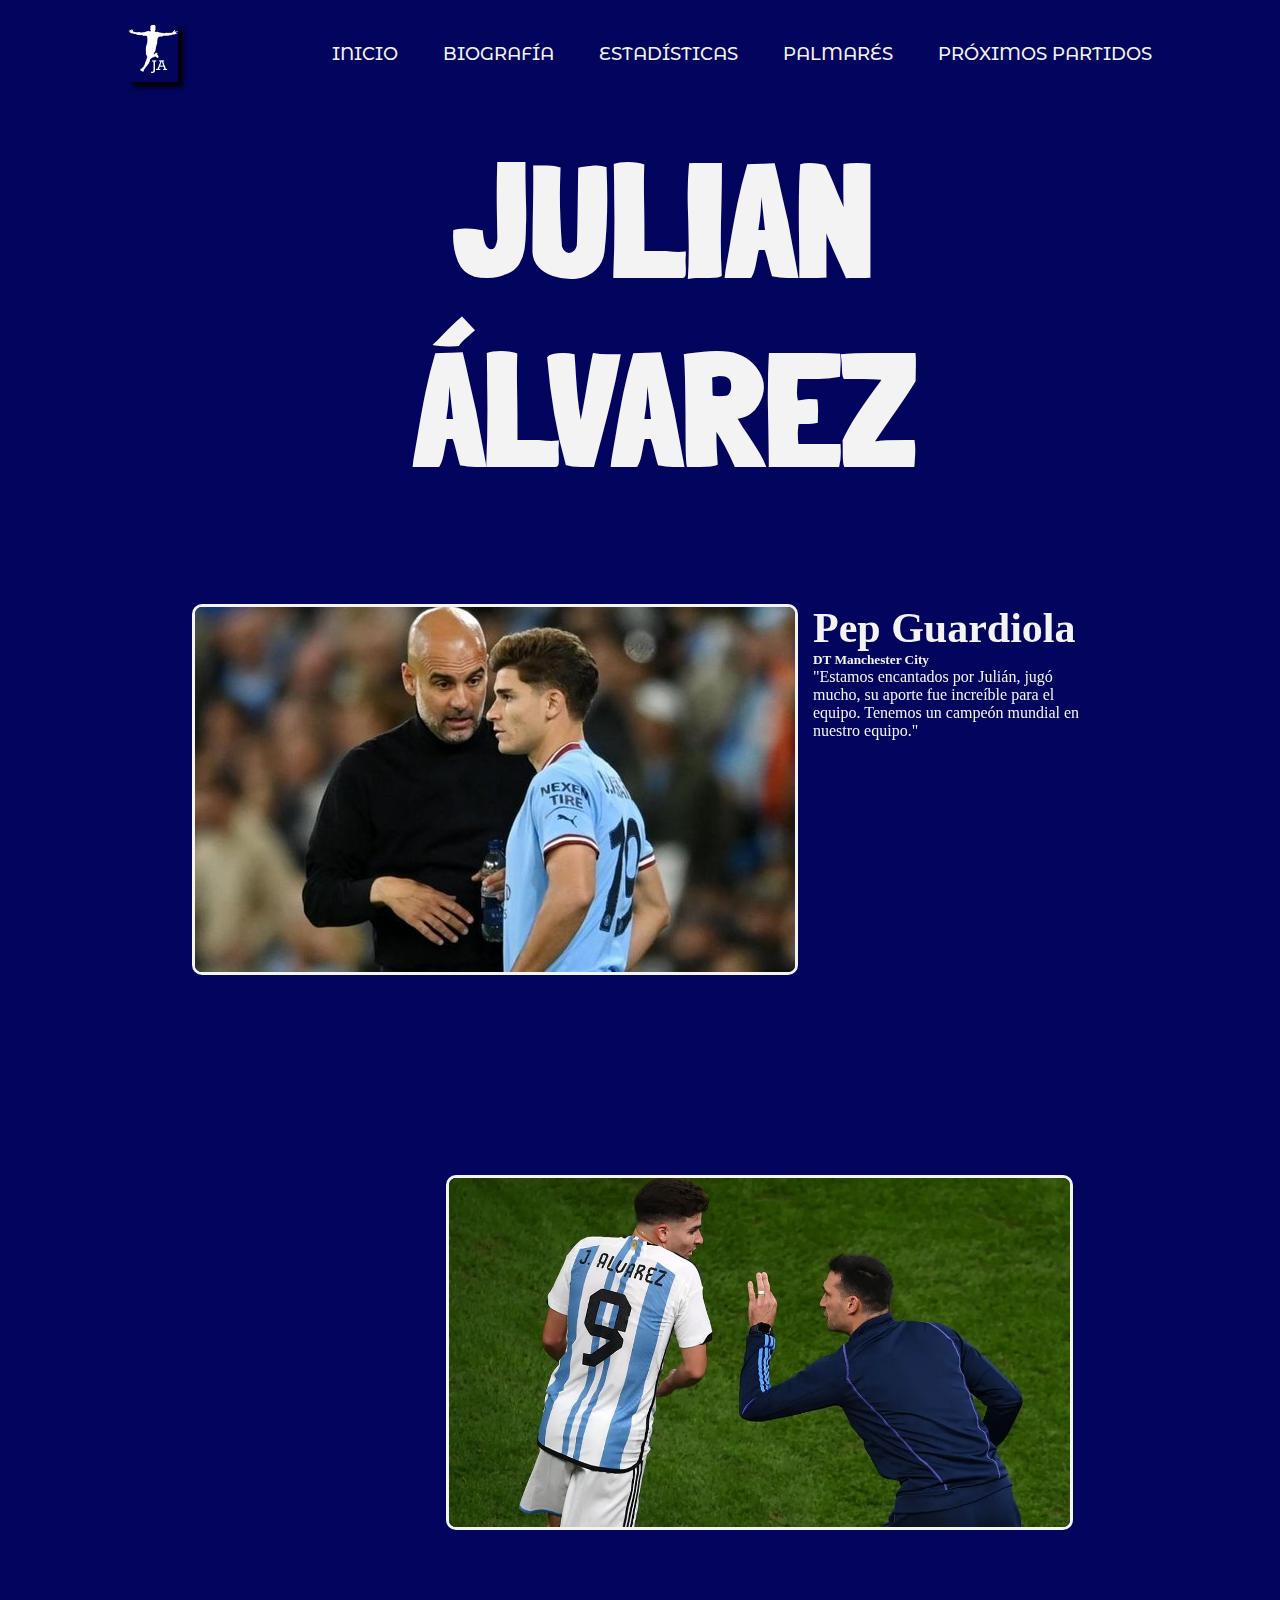
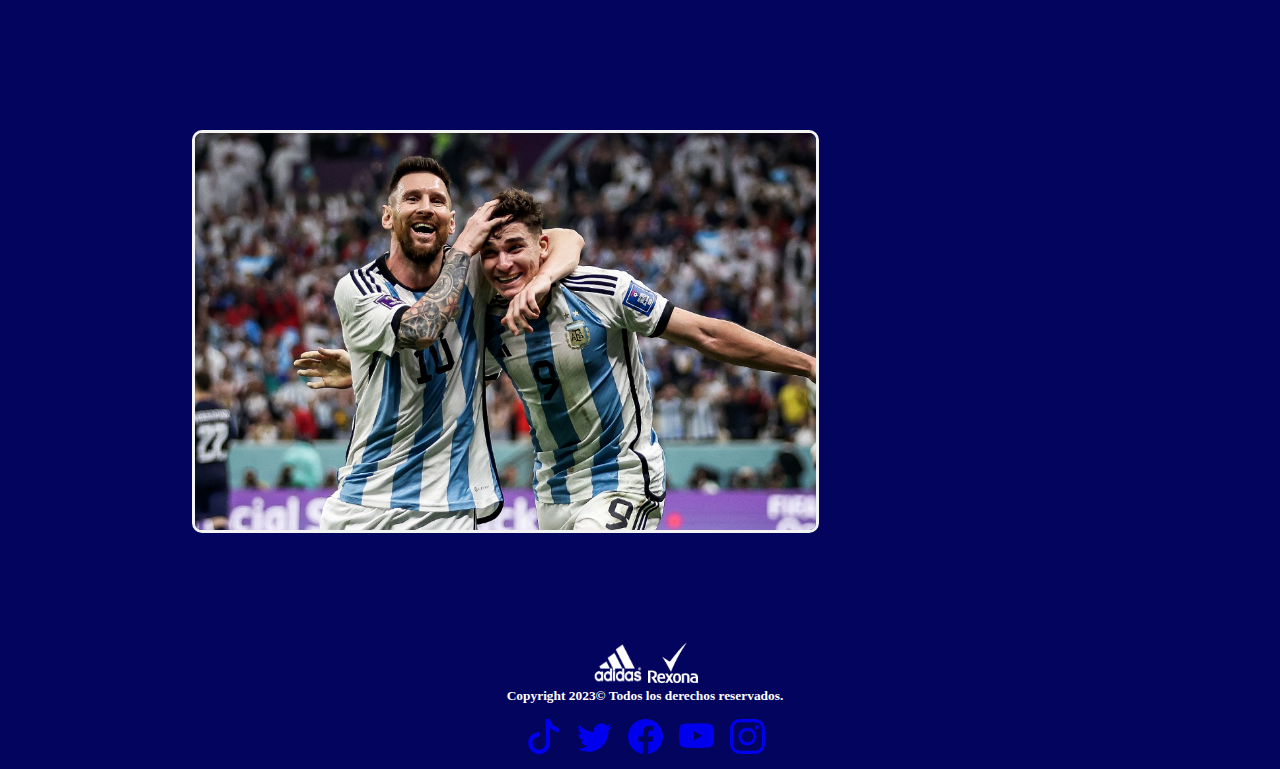
<file: index.html>
<!DOCTYPE html>
<html lang="en">
<head>
    <meta charset="UTF-8">
    <meta name="viewport" content="width=device-width, initial-scale=1.0">
    <title>Julian Alvarez-Pagina Oficial</title>
    <meta name="description" content="Futbolista argentino campeon de todo.">
    <meta name="keywords" content="Argentina Goleador Campeon del Mundo Selección Futbol Delantero River Manchester City.">
    <link rel="shortcut icon" href="./img/figurajulian1.png" type="image/x-icon">
    <link href="https://cdn.jsdelivr.net/npm/bootstrap@5.3.1/dist/css/bootstrap.min.css" rel="stylesheet" integrity="sha384-4bw+/aepP/YC94hEpVNVgiZdgIC5+VKNBQNGCHeKRQN+PtmoHDEXuppvnDJzQIu9" crossorigin="anonymous">
    <link href='https://unpkg.com/boxicons@2.1.4/css/boxicons.min.css' rel='stylesheet'>
    <link href="https://unpkg.com/aos@2.3.1/dist/aos.css" rel="stylesheet">
    <link rel="stylesheet" href="./css/estilo.css">
    
</head>

<body>
<header class="menu">         <!--menu-->
        <a href="./index.html" class="figuralogo" data-aos="flip-left"><img src="./img/figurajulian1-removebg-preview.png" width="50px" height="50px" alt="logo Julian"></a>

        <input type="checkbox" id="check">
        <label for="check" class="icons">
            <i class='bx bx-menu' style='color:#ffffff' id="menu-icon" ></i>
            <i class='bx bx-x' style='color:#ffffff' id="close-icon"></i>
        </label>

        <nav class="navbar">
            <a class="item1" href="./index.html" style="--i:0">INICIO</a>
            <a class="item2" href="pages/biografia.html" style="--i:1">BIOGRAFÍA</a>
            <a class="item3" href="pages/estadisticas.html" style="--i:2">ESTADÍSTICAS</a>
            <a class="item4" href="pages/palmares.html" style="--i:3">PALMARÉS</a>
            <a class="item5" href="./pages/proximospartidos.html" style="--i:4">PRÓXIMOS PARTIDOS</a>




        </nav>
</header>      <!--fin de menu-->



<main class="pag1">          <!--titulo-->  
    <a href="./index.html"><button  class="titulo" data-aos="fade-up"
    data-aos-duration="3000" ><h1>JULIAN <br>ÁLVAREZ</h1></button></a>


    <div class="nombre" data-aos="fade-down">
        <img class="guardiola" src="./img/julianguardiola.jpg" alt="JulianAlvaarezyGuardiola">
        <div class="elogios" data-aos="fade-down">
            <h2>Pep Guardiola</h2><h5>DT Manchester City</h5>
            <p>"Estamos encantados por Julián, jugó mucho, su aporte fue increíble para el equipo. Tenemos un campeón mundial en nuestro equipo."</p>
        </div>
    </div>
    <div class="nombre">    
        <img class="scaloni" src="./img/julianscaloni.jpg" alt="JulianAlvarezyScaloni">
        <div class="elogios" data-aos="fade-down">
            <h2>Lionel Scaloni</h2><h5>DT Selección Argentina</h5>
            <p>"Sería bueno que todos los chicos se copien de él, la manera en que trabaja, la humildad que tiene."</p>
        </div>
    </div>
    <div class="nombre">    
        <img class="messi" src="./img/julian y messi.jpg" alt="JulianAlvarexyLionelMessi">
        <div class="elogios" data-aos="fade-down">
            <h2>Lionel Messi</h2><h5>Capitán Selección Argentina</h5>
            <p>"Es un crack. En este último tiempo dio un paso adelante y el crecimiento que tuvo fue extraordinario. Nadie se esperaba que en el Mundial hiciera lo que hizo y fue increíble lo que nos dio y lo que nos ayudó".</p>
        </div>
    </div>
    </div>
</main>          <!--fin del titulo-->



<footer>                 <!--pie de pagina-->
    <nav class="footer">

        <div class="logomarcas">
            <a href="https://www.adidas.com.ar/"><img src="./img/logoAdidas.png" width="50px" height="40px" alt="Logo de adidas"></a>
            <a href="https://www.rexona.com/ar/"><img src="./img/logoRexona.png" width="50px" height="40px" alt="Logo de rexona"></a>
            <h6>Copyright 2023© Todos los derechos reservados.</h6>
        </div>

    <div>
        <ul class="logosapp">
            
            <li>
                <a href="https://www.tiktok.com/@clubalvarez_"><svg xmlns="http://www.w3.org/2000/svg" width="35" height="35" fill="currentColor" class="bi bi-tiktok" viewBox="0 0 16 16">
                    <path d="M9 0h1.98c.144.715.54 1.617 1.235 2.512C12.895 3.389 13.797 4 15 4v2c-1.753 0-3.07-.814-4-1.829V11a5 5 0 1 1-5-5v2a3 3 0 1 0 3 3V0Z"/>
                </svg></a>
            </li>
            <li>
                <a href="https://twitter.com/julianalvarezzz?lang=es"><svg xmlns="http://www.w3.org/2000/svg" width="35" height="35" fill="currentColor" class="bi bi-twitter" viewBox="0 0 16 16">
                    <path d="M5.026 15c6.038 0 9.341-5.003 9.341-9.334 0-.14 0-.282-.006-.422A6.685 6.685 0 0 0 16 3.542a6.658 6.658 0 0 1-1.889.518 3.301 3.301 0 0 0 1.447-1.817 6.533 6.533 0 0 1-2.087.793A3.286 3.286 0 0 0 7.875 6.03a9.325 9.325 0 0 1-6.767-3.429 3.289 3.289 0 0 0 1.018 4.382A3.323 3.323 0 0 1 .64 6.575v.045a3.288 3.288 0 0 0 2.632 3.218 3.203 3.203 0 0 1-.865.115 3.23 3.23 0 0 1-.614-.057 3.283 3.283 0 0 0 3.067 2.277A6.588 6.588 0 0 1 .78 13.58a6.32 6.32 0 0 1-.78-.045A9.344 9.344 0 0 0 5.026 15z"/>
                </svg></a>
            </li>
            <li>
                <a href="https://www.facebook.com/JulianAlvarez19.Official/"><svg xmlns="http://www.w3.org/2000/svg" width="35" height="35" fill="currentColor" class="bi bi-facebook" viewBox="0 0 16 16">
                    <path d="M16 8.049c0-4.446-3.582-8.05-8-8.05C3.58 0-.002 3.603-.002 8.05c0 4.017 2.926 7.347 6.75 7.951v-5.625h-2.03V8.05H6.75V6.275c0-2.017 1.195-3.131 3.022-3.131.876 0 1.791.157 1.791.157v1.98h-1.009c-.993 0-1.303.621-1.303 1.258v1.51h2.218l-.354 2.326H9.25V16c3.824-.604 6.75-3.934 6.75-7.951z"/>
                </svg></a>
            </li>
            <li>
                <a href="https://www.youtube.com/watch?v=w5IoDErs3Mg"><svg xmlns="http://www.w3.org/2000/svg" width="35" height="35" fill="currentColor" class="bi bi-youtube" viewBox="0 0 16 16">
                    <path d="M8.051 1.999h.089c.822.003 4.987.033 6.11.335a2.01 2.01 0 0 1 1.415 1.42c.101.38.172.883.22 1.402l.01.104.022.26.008.104c.065.914.073 1.77.074 1.957v.075c-.001.194-.01 1.108-.082 2.06l-.008.105-.009.104c-.05.572-.124 1.14-.235 1.558a2.007 2.007 0 0 1-1.415 1.42c-1.16.312-5.569.334-6.18.335h-.142c-.309 0-1.587-.006-2.927-.052l-.17-.006-.087-.004-.171-.007-.171-.007c-1.11-.049-2.167-.128-2.654-.26a2.007 2.007 0 0 1-1.415-1.419c-.111-.417-.185-.986-.235-1.558L.09 9.82l-.008-.104A31.4 31.4 0 0 1 0 7.68v-.123c.002-.215.01-.958.064-1.778l.007-.103.003-.052.008-.104.022-.26.01-.104c.048-.519.119-1.023.22-1.402a2.007 2.007 0 0 1 1.415-1.42c.487-.13 1.544-.21 2.654-.26l.17-.007.172-.006.086-.003.171-.007A99.788 99.788 0 0 1 7.858 2h.193zM6.4 5.209v4.818l4.157-2.408L6.4 5.209z"/>
                </svg></a>
            </li>
            <li>
                <a href="https://www.instagram.com/juliaanalvarez/?hl=es"><svg xmlns="http://www.w3.org/2000/svg" width="35" height="35" fill="currentColor" class="bi bi-instagram" viewBox="0 0 16 16">
                    <path d="M8 0C5.829 0 5.556.01 4.703.048 3.85.088 3.269.222 2.76.42a3.917 3.917 0 0 0-1.417.923A3.927 3.927 0 0 0 .42 2.76C.222 3.268.087 3.85.048 4.7.01 5.555 0 5.827 0 8.001c0 2.172.01 2.444.048 3.297.04.852.174 1.433.372 1.942.205.526.478.972.923 1.417.444.445.89.719 1.416.923.51.198 1.09.333 1.942.372C5.555 15.99 5.827 16 8 16s2.444-.01 3.298-.048c.851-.04 1.434-.174 1.943-.372a3.916 3.916 0 0 0 1.416-.923c.445-.445.718-.891.923-1.417.197-.509.332-1.09.372-1.942C15.99 10.445 16 10.173 16 8s-.01-2.445-.048-3.299c-.04-.851-.175-1.433-.372-1.941a3.926 3.926 0 0 0-.923-1.417A3.911 3.911 0 0 0 13.24.42c-.51-.198-1.092-.333-1.943-.372C10.443.01 10.172 0 7.998 0h.003zm-.717 1.442h.718c2.136 0 2.389.007 3.232.046.78.035 1.204.166 1.486.275.373.145.64.319.92.599.28.28.453.546.598.92.11.281.24.705.275 1.485.039.843.047 1.096.047 3.231s-.008 2.389-.047 3.232c-.035.78-.166 1.203-.275 1.485a2.47 2.47 0 0 1-.599.919c-.28.28-.546.453-.92.598-.28.11-.704.24-1.485.276-.843.038-1.096.047-3.232.047s-2.39-.009-3.233-.047c-.78-.036-1.203-.166-1.485-.276a2.478 2.478 0 0 1-.92-.598 2.48 2.48 0 0 1-.6-.92c-.109-.281-.24-.705-.275-1.485-.038-.843-.046-1.096-.046-3.233 0-2.136.008-2.388.046-3.231.036-.78.166-1.204.276-1.486.145-.373.319-.64.599-.92.28-.28.546-.453.92-.598.282-.11.705-.24 1.485-.276.738-.034 1.024-.044 2.515-.045v.002zm4.988 1.328a.96.96 0 1 0 0 1.92.96.96 0 0 0 0-1.92zm-4.27 1.122a4.109 4.109 0 1 0 0 8.217 4.109 4.109 0 0 0 0-8.217zm0 1.441a2.667 2.667 0 1 1 0 5.334 2.667 2.667 0 0 1 0-5.334z"/>
                </svg></a>
            </li>
        </ul>
    </div>
    </nav>

</footer>                    <!--fin de pie de pagina-->
<script src="https://cdn.jsdelivr.net/npm/bootstrap@5.3.1/dist/js/bootstrap.bundle.min.js" integrity="sha384-HwwvtgBNo3bZJJLYd8oVXjrBZt8cqVSpeBNS5n7C8IVInixGAoxmnlMuBnhbgrkm" crossorigin="anonymous"></script>
<script src="https://unpkg.com/aos@2.3.1/dist/aos.js"></script>
<script>
    AOS.init();
</script>
</body>
</html>
</file>
<file: css/estilo.css>
@import url("https://fonts.googleapis.com/css2?family=Londrina+Solid:wght@100;300;400;900&family=Montserrat+Alternates:wght@100;200;300;400;500;600;700;800;900&display=swap");
* {
  margin: 0;
  padding: 0;
  box-sizing: border-box;
}

.menu {
  position: relative;
  top: 0;
  left: 0;
  width: 100%;
  padding: 1.5rem 10%;
  background: #03045E;
  display: flex;
  justify-content: space-between;
  align-items: center;
  z-index: 100;
  font-family: "Montserrat Alternates", sans-serif;
  font-size: 20px;
}

.figuralogo {
  font-size: 2rem;
  box-shadow: 5px 5px 5px black;
}

.navbar a {
  animation: slide-in-top 0.5s cubic-bezier(0.25, 0.46, 0.45, 0.94) both;
  font-size: 18px;
  color: #f3f3f3;
  font-weight: 500;
  text-decoration: none;
  margin-left: 40px;
}
.navbar .item1 {
  animation-delay: 0.2s;
}
.navbar .item2 {
  animation-delay: 0.4s;
}
.navbar .item3 {
  animation-delay: 0.6s;
}
.navbar .item4 {
  animation-delay: 0.8s;
}
.navbar .item5 {
  animation-delay: 1s;
}

.navbar a::before {
  position: absolute;
  top: 0;
  left: 0;
  width: 100%;
  height: 100%;
  background: #f3f3f3;
}

#check {
  display: none;
}

.icons {
  position: absolute;
  right: 5%;
  font-size: 2.8rem;
  cursor: pointer;
  display: none;
  color: white;
}
@keyframes slide-in-top {
  0% {
    transform: translateY(-1000px);
    opacity: 0;
  }
  100% {
    transform: translateY(0);
    opacity: 1;
  }
}
@media (max-width: 992px) {
  .menu {
    padding: 1.3rem 2%;
  }
}
@media (max-width: 783px) {
  .icons {
    display: inline-flex;
  }
  #check:checked ~ .icons #menu-icon {
    display: none;
  }
  .icons #close-icon {
    display: none;
  }
  #check:checked ~ .icons #close-icon {
    display: block;
  }
  .navbar {
    display: block;
    position: absolute;
    top: 100%;
    height: 0;
    left: 0;
    width: 100%;
    background: #03045E;
    overflow: hidden;
    transition: 0.3s ease;
  }
  #check:checked ~ .navbar {
    height: 17.7rem;
  }
  .navbar a {
    display: block;
    font-size: 1.1rem;
    margin: 1.5rem 0;
    text-align: center;
    transform: translateY(-50px);
    transition: 0.3s ease;
    opacity: 0;
  }
}
#check:checked ~ .navbar a {
  transform: translateY(0);
  opacity: 1;
  transition-delay: calc(0.15s * var(--i));
}

.pag1 {
  display: flex;
  flex-direction: column;
  align-items: center;
  min-height: 100vh;
  background: #03045E;
}
.pag1 .titulo {
  margin-left: 50px;
  margin-bottom: auto;
  margin-top: 20px;
  color: #f3f3f3;
  background-color: #03045E;
  border: #f3f3f3;
  font-family: "Londrina Solid", cursive;
  font-size: 80px;
  font-weight: 900;
}
.pag1 .titulo:hover {
  transform: translateY(-10px);
  background-color: #0ac5ee;
  width: 200PX;
  height: 100px;
  color: #000;
}
.pag1 .nombre {
  margin: 100px auto;
  width: 70%;
}
.pag1 .nombre img {
  max-width: 70%;
  border: 3px solid #f3f3f3;
  border-radius: 10px;
  margin-right: 15px;
}
.pag1 .nombre .guardiola {
  float: left;
}
.pag1 .nombre .scaloni {
  float: right;
}
.pag1 .nombre .messi {
  float: left;
}
.pag1 .nombre img {
  view-timeline-name: --image;
  view-timeline-axis: block;
  animation-timeline: --image;
  animation-name: show;
  animation-range: entry 25% cover 30%;
  animation-fill-mode: both;
}
.pag1 .nombre .elogios {
  color: #f3f3f3;
}
.pag1 .nombre .elogios h2 {
  font-size: 42px;
}
.pag1 .nombre .elogios p {
  font-size: 16px;
}
@keyframes show {
  from {
    opacity: 0;
    scale: 25%;
  }
  to {
    opacity: 1;
    scale: 100%;
  }
}

.footer {
  font-size: 20px;
  display: flex;
  flex-direction: column;
  color: white;
  background-color: #03045E;
  padding-block: 10px;
  text-align: center;
  padding-left: 10px;
  justify-content: space-between;
  margin-top: auto;
}
.footer .logosmarcas {
  width: 50px;
}
.footer .logosapp {
  display: flex;
  list-style-type: none;
  margin-top: 15px;
  gap: 1rem;
  justify-content: center;
}

.biografia {
  display: flex;
  align-items: center;
  justify-content: center;
  min-height: 100vh;
  background: #03045E;
  flex-wrap: wrap;
}
.biografia .card {
  font-family: "Montserrat Alternates", sans-serif;
  position: relative;
  width: 300px;
  height: 600px;
  margin: 20px;
}
.biografia .card .face {
  position: absolute;
  width: 100%;
  height: 100%;
  backface-visibility: hidden;
  border-radius: 10px;
  overflow: hidden;
  transition: 1s;
}
.biografia .card front {
  transform: perspective(600px) rotateY(360deg);
  box-shadow: 0 5px 10px black;
}
.biografia .card front img {
  position: absolute;
  width: 100%;
  height: 100%;
  -o-object-fit: cover;
     object-fit: cover;
}
.biografia .card front h3 {
  position: absolute;
  bottom: 0;
  width: 100%;
  height: 45px;
  line-height: 45px;
  color: white;
  background: rgba(0, 0, 0, 0.4);
  text-align: center;
}
.biografia .card .back {
  transform: perspective(600px) rotateY(180deg);
  background: rgb(3, 35, 54);
  padding: 15px;
  color: #f3f3f3;
  display: flex;
  flex-direction: column;
  justify-content: space-around;
  text-align: center;
  box-shadow: 0 5px 10px #000;
}
.biografia .card .back .h3 {
  font-size: 20px;
  margin-top: 20px;
  letter-spacing: 2px;
}
.biografia .card:hover .front {
  transform: perspective(600px) rotateY(180deg);
}
.biografia .card:hover .back {
  transform: perspective(600px) rotateY(360deg);
}

.estadisticas {
  font-family: "Montserrat Alternates", sans-serif;
  background: #03045E;
  padding: 5px 5%;
  padding-bottom: 100px;
  display: flex;
  flex-direction: column;
  color: black;
}

.container .box-containerriver .boxriver {
  margin-top: 100px;
  border-radius: 5px;
  background-image: url(../img/julianriverstats.png);
  background-repeat: no-repeat;
  background-size: 1500px;
  background-position: 50% 50%;
  height: 100vh;
  padding: 30px 20px;
  display: flex;
  flex-direction: column;
  justify-content: center;
  align-items: start;
}
.container .box-containerriver .boxriver .equiporiver {
  font-size: 30px;
  background-image: repeating-linear-gradient(to right, white, red);
  width: 20%;
  margin-bottom: 20px;
  animation-name: equiporiver;
  animation-delay: 2s;
  animation-duration: 3s;
  animation-fill-mode: forwards;
}
@keyframes equiporiver {
  100% {
    width: 90%;
  }
}
.container .box-containerriver .boxriver .partidosriver {
  font-size: 20px;
  background-image: repeating-linear-gradient(to right, white, red);
  width: 20%;
  -moz-text-align-last: justify;
       text-align-last: justify;
  margin-bottom: 20px;
  animation-name: equiporiver;
  animation-delay: 2s;
  animation-duration: 3s;
  animation-fill-mode: forwards;
}
.container .box-containerriver .boxriver .golesriver {
  font-size: 20px;
  background-image: repeating-linear-gradient(to right, white, red);
  width: 20%;
  -moz-text-align-last: justify;
       text-align-last: justify;
  margin-bottom: 20px;
  animation-name: equiporiver;
  animation-delay: 2s;
  animation-duration: 3s;
  animation-fill-mode: forwards;
}
.container .box-containerriver .boxriver .promediogolriver {
  font-size: 20px;
  background-image: repeating-linear-gradient(to right, white, red);
  width: 20%;
  -moz-text-align-last: justify;
       text-align-last: justify;
  margin-bottom: 20px;
  animation-name: equiporiver;
  animation-delay: 2s;
  animation-duration: 3s;
  animation-fill-mode: forwards;
}
.container .box-containerriver .boxriver .asistenciasriver {
  font-size: 20px;
  background-image: repeating-linear-gradient(to right, white, red);
  width: 20%;
  -moz-text-align-last: justify;
       text-align-last: justify;
  margin-bottom: 20px;
  animation-name: equiporiver;
  animation-delay: 2s;
  animation-duration: 3s;
  animation-fill-mode: forwards;
}
.container .box-containerriver .boxriver .promediosasistriver {
  font-size: 20px;
  background-image: repeating-linear-gradient(to right, white, red);
  width: 20%;
  -moz-text-align-last: justify;
       text-align-last: justify;
  margin-bottom: 20px;
  animation-name: equiporiver;
  animation-delay: 2s;
  animation-duration: 3s;
  animation-fill-mode: forwards;
}

.container .box-containercity {
  border-radius: 5px;
  background-image: url(../img/juliancity.png);
  background-repeat: no-repeat;
  background-position: 50% 50%;
  background-size: 1500px;
  height: 100vh;
  padding: 30px 20px;
  display: flex;
  flex-direction: column;
  justify-content: center;
}
.container .box-containercity .boxcity .equipocity {
  font-size: 30px;
  background-image: repeating-linear-gradient(to right, white, rgb(0, 225, 255));
  width: 20%;
  margin-top: 10px;
  margin-bottom: 20px;
  align-items: flex-start;
  animation-name: equipocity;
  animation-delay: 5s;
  animation-duration: 3s;
  animation-fill-mode: forwards;
}
@keyframes equipocity {
  100% {
    width: 90%;
  }
}
.container .box-containercity .boxcity .partidoscity {
  font-size: 20px;
  background-image: repeating-linear-gradient(to right, white, rgb(0, 225, 255));
  width: 20%;
  -moz-text-align-last: justify;
       text-align-last: justify;
  margin-bottom: 20px;
  animation-name: equipocity;
  animation-delay: 5s;
  animation-duration: 3s;
  animation-fill-mode: forwards;
}
.container .box-containercity .boxcity .golescity {
  font-size: 20px;
  background-image: repeating-linear-gradient(to right, white, rgb(0, 225, 255));
  width: 20%;
  -moz-text-align-last: justify;
       text-align-last: justify;
  margin-bottom: 20px;
  animation-name: equipocity;
  animation-delay: 5s;
  animation-duration: 3s;
  animation-fill-mode: forwards;
}
.container .box-containercity .boxcity .promediogolcity {
  font-size: 20px;
  background-image: repeating-linear-gradient(to right, white, rgb(0, 225, 255));
  width: 20%;
  -moz-text-align-last: justify;
       text-align-last: justify;
  margin-bottom: 20px;
  animation-name: equipocity;
  animation-delay: 6s;
  animation-duration: 3s;
  animation-fill-mode: forwards;
}
.container .box-containercity .boxcity .asistenciascity {
  font-size: 20px;
  background-image: repeating-linear-gradient(to right, white, rgb(0, 225, 255));
  width: 20%;
  -moz-text-align-last: justify;
       text-align-last: justify;
  margin-bottom: 20px;
  animation-name: equipocity;
  animation-delay: 6s;
  animation-duration: 3s;
  animation-fill-mode: forwards;
}
.container .box-containercity .boxcity .promediosasistcity {
  font-size: 20px;
  background-image: repeating-linear-gradient(to right, white, rgb(0, 225, 255));
  width: 20%;
  -moz-text-align-last: justify;
       text-align-last: justify;
  margin-bottom: 20px;
  animation-name: equipocity;
  animation-delay: 6s;
  animation-duration: 3s;
  animation-fill-mode: forwards;
}

.container .box-containerarg {
  border-radius: 5px;
  background-image: url(../../img/julianarg\ -\ copia.png);
  background-repeat: no-repeat;
  background-position: 50% 10%;
  background-size: 1500px;
  height: 100vh;
  padding: 30px 20px;
  display: flex;
  flex-direction: column;
  justify-content: center;
}
.container .box-containerarg .boxarg .equipoarg {
  font-size: 30px;
  background-image: repeating-linear-gradient(to right, white, rgb(38, 0, 255));
  width: 20%;
  margin-top: 10px;
  margin-bottom: 20px;
  animation-name: equipoarg;
  animation-delay: 8s;
  animation-duration: 3s;
  animation-fill-mode: forwards;
}
@keyframes equipoarg {
  100% {
    width: 90%;
  }
}
.container .box-containerarg .boxarg .partidosarg {
  font-size: 20px;
  background-image: repeating-linear-gradient(to right, white, rgb(38, 0, 255));
  width: 20%;
  -moz-text-align-last: justify;
       text-align-last: justify;
  margin-bottom: 20px;
  animation-name: equipoarg;
  animation-delay: 8s;
  animation-duration: 3s;
  animation-fill-mode: forwards;
}
.container .box-containerarg .boxarg .golesarg {
  font-size: 20px;
  background-image: repeating-linear-gradient(to right, white, rgb(38, 0, 255));
  width: 20%;
  -moz-text-align-last: justify;
       text-align-last: justify;
  margin-bottom: 20px;
  animation-name: equipoarg;
  animation-delay: 8s;
  animation-duration: 3s;
  animation-fill-mode: forwards;
}
.container .box-containerarg .boxarg .promediogolarg {
  font-size: 20px;
  background-image: repeating-linear-gradient(to right, white, rgb(38, 0, 255));
  width: 20%;
  -moz-text-align-last: justify;
       text-align-last: justify;
  margin-bottom: 20px;
  animation-name: equipoarg;
  animation-delay: 8s;
  animation-duration: 3s;
  animation-fill-mode: forwards;
}
.container .box-containerarg .boxarg .asistenciasarg {
  font-size: 20px;
  background-image: repeating-linear-gradient(to right, white, rgb(38, 0, 255));
  width: 20%;
  -moz-text-align-last: justify;
       text-align-last: justify;
  margin-bottom: 20px;
  animation-name: equipoarg;
  animation-delay: 8s;
  animation-duration: 3s;
  animation-fill-mode: forwards;
}
.container .box-containerarg .boxarg .promediosasistarg {
  font-size: 20px;
  background-image: repeating-linear-gradient(to right, white, rgb(38, 0, 255));
  width: 20%;
  -moz-text-align-last: justify;
       text-align-last: justify;
  margin-bottom: 20px;
  animation-name: equipoarg;
  animation-delay: 8s;
  animation-duration: 3s;
  animation-fill-mode: forwards;
}

.palmares {
  font-family: "Montserrat Alternates", sans-serif;
  background-color: #03045E;
  display: flex;
  flex-direction: column;
  align-items: center;
  gap: 20px;
}
.palmares .clubriver {
  color: white;
  width: 100%;
  padding: 5px 5px 0px;
  font-size: 2.5rem;
  text-decoration: underline;
  text-align: center;
  margin-top: 10px;
}
.palmares .rivertitulos {
  background-color: rgba(240, 54, 54, 0.993);
  width: 85%;
  height: 100%;
  text-align: center;
  align-items: center;
  display: flex;
  flex-wrap: wrap;
  justify-content: center;
  gap: 40px;
  padding: 40px;
}
.palmares .clubcity {
  color: white;
  width: 100%;
  padding: 5px 5px 0px;
  font-size: 2.5rem;
  text-decoration: underline;
  text-align: center;
}
.palmares .citytitulos {
  background-color: rgba(85, 194, 183, 0.993);
  width: 85%;
  height: 100%;
  text-align: center;
  align-items: center;
  display: flex;
  flex-wrap: wrap;
  justify-content: center;
  gap: 40px;
  padding: 40px;
}
.palmares .clubarg {
  color: white;
  width: 100%;
  padding: 5px 5px 0px;
  font-size: 2.5rem;
  text-decoration: underline;
  text-align: center;
}
.palmares .argtitulos {
  background-color: rgba(66, 130, 191, 0.993);
  width: 85%;
  height: 100%;
  text-align: center;
  align-items: center;
  display: flex;
  flex-wrap: wrap;
  justify-content: center;
  gap: 40px;
  padding: 40px;
}

.proximospartidos {
  font-family: "Montserrat Alternates", sans-serif;
  display: flex;
  flex-wrap: wrap;
  align-items: center;
  background-color: #03045E;
}
.proximospartidos .card {
  width: 300px;
  height: 250px;
  margin: 3% 15%;
}

@media (max-width: 400px) {
  .proximospartidos .card {
    height: auto;
    width: auto;
  }
}/*# sourceMappingURL=estilo.css.map */
</file>
